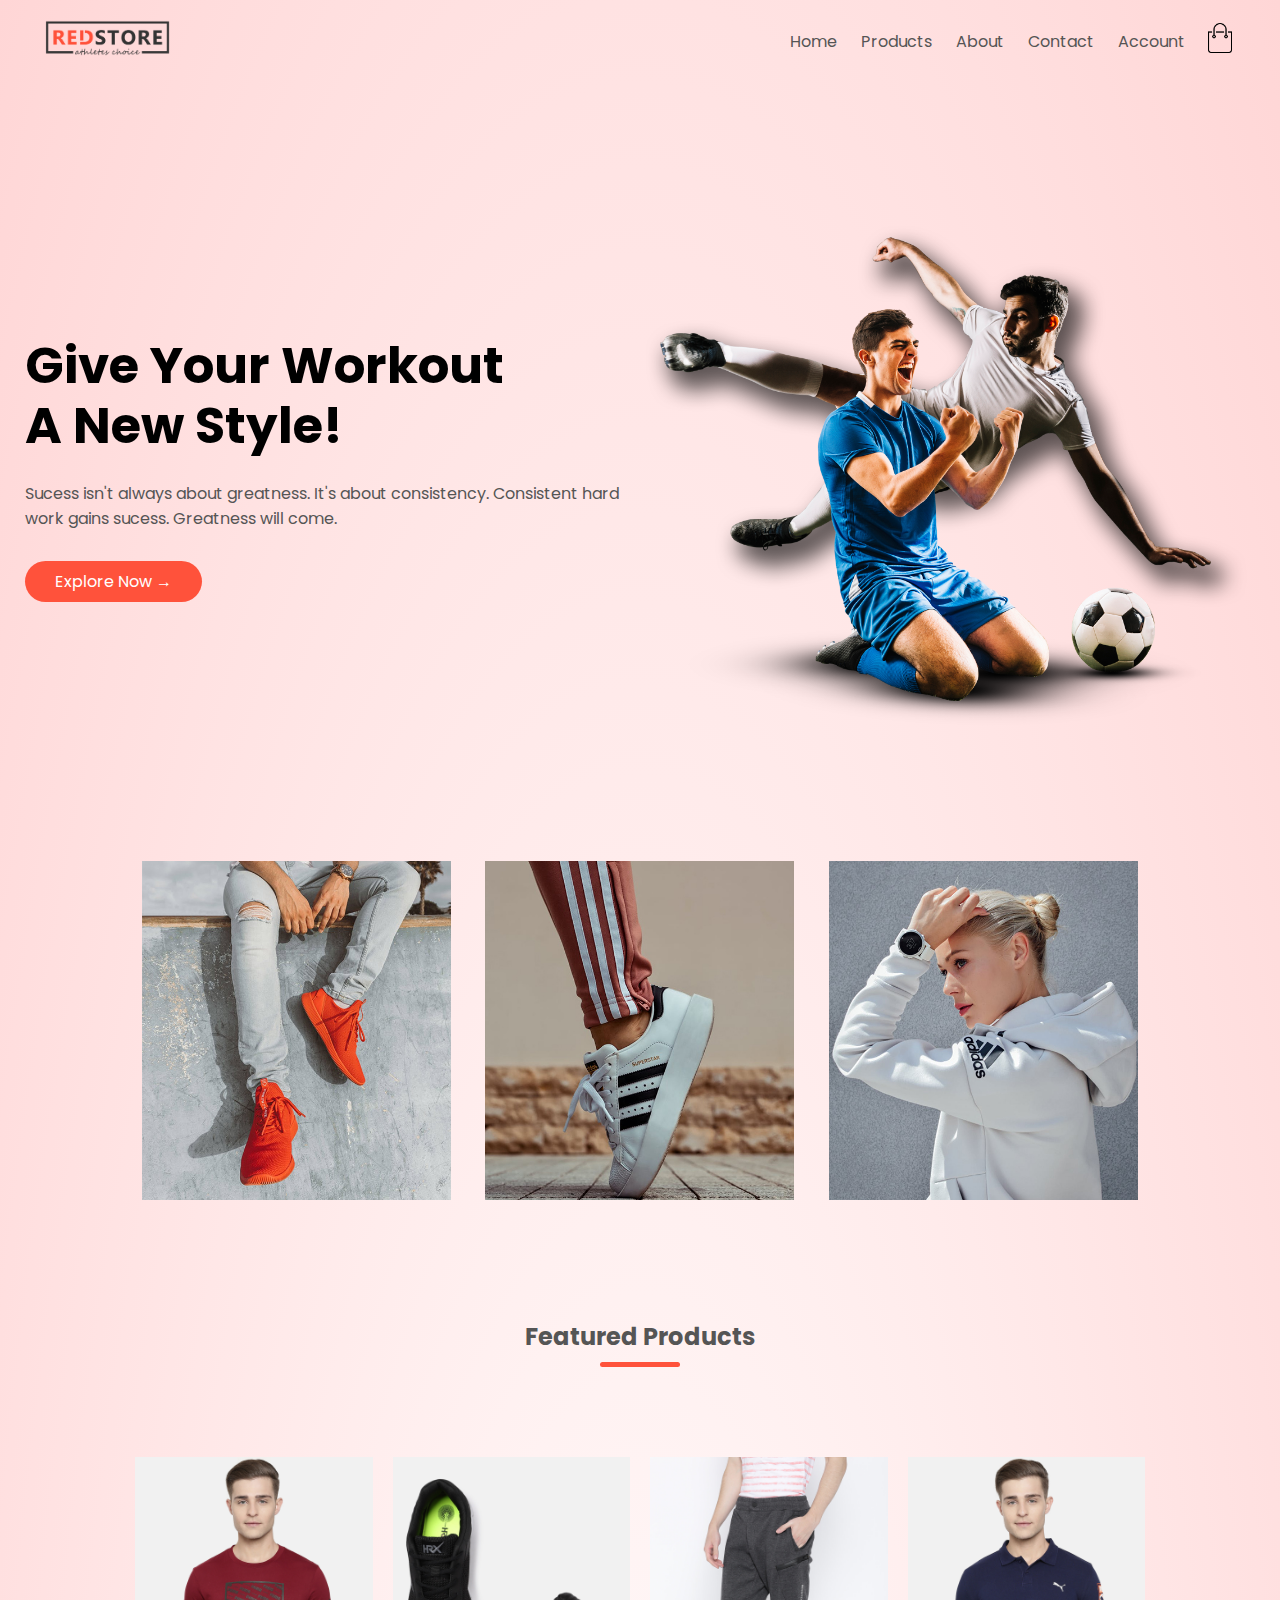
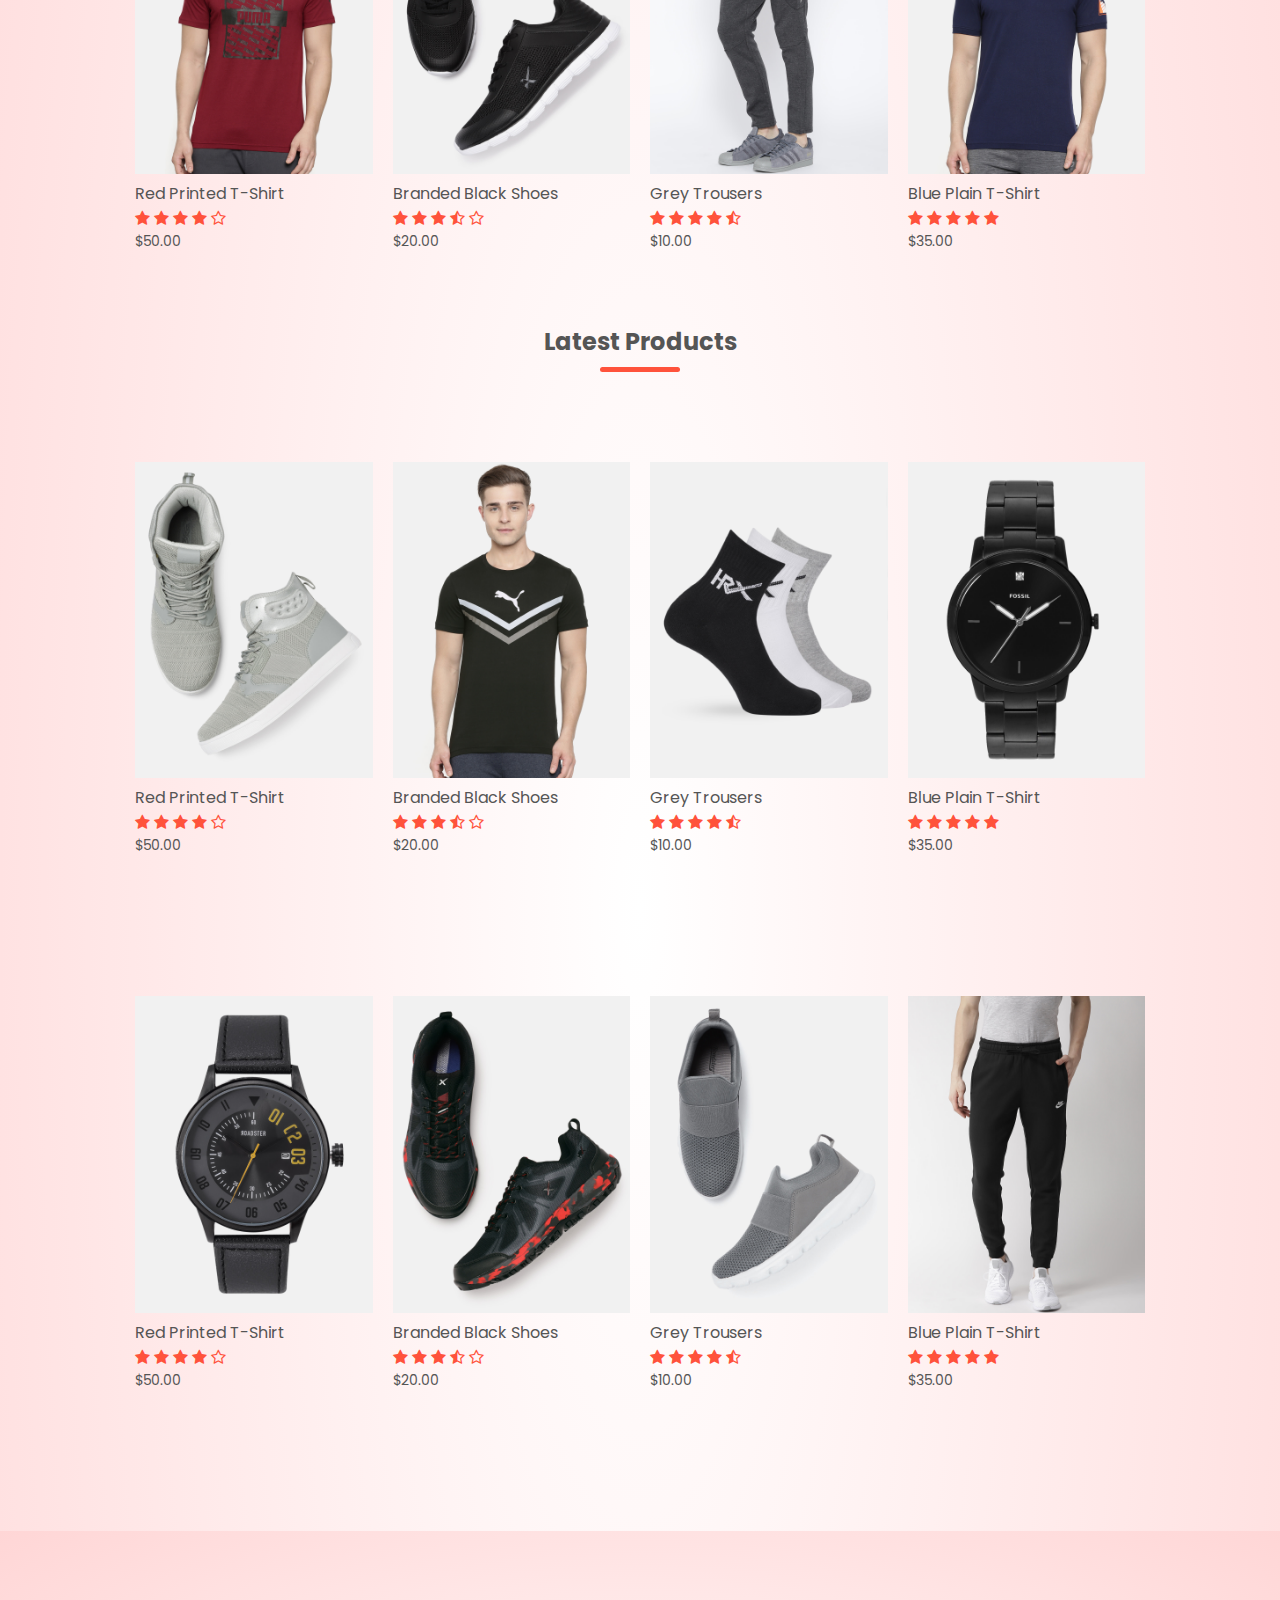
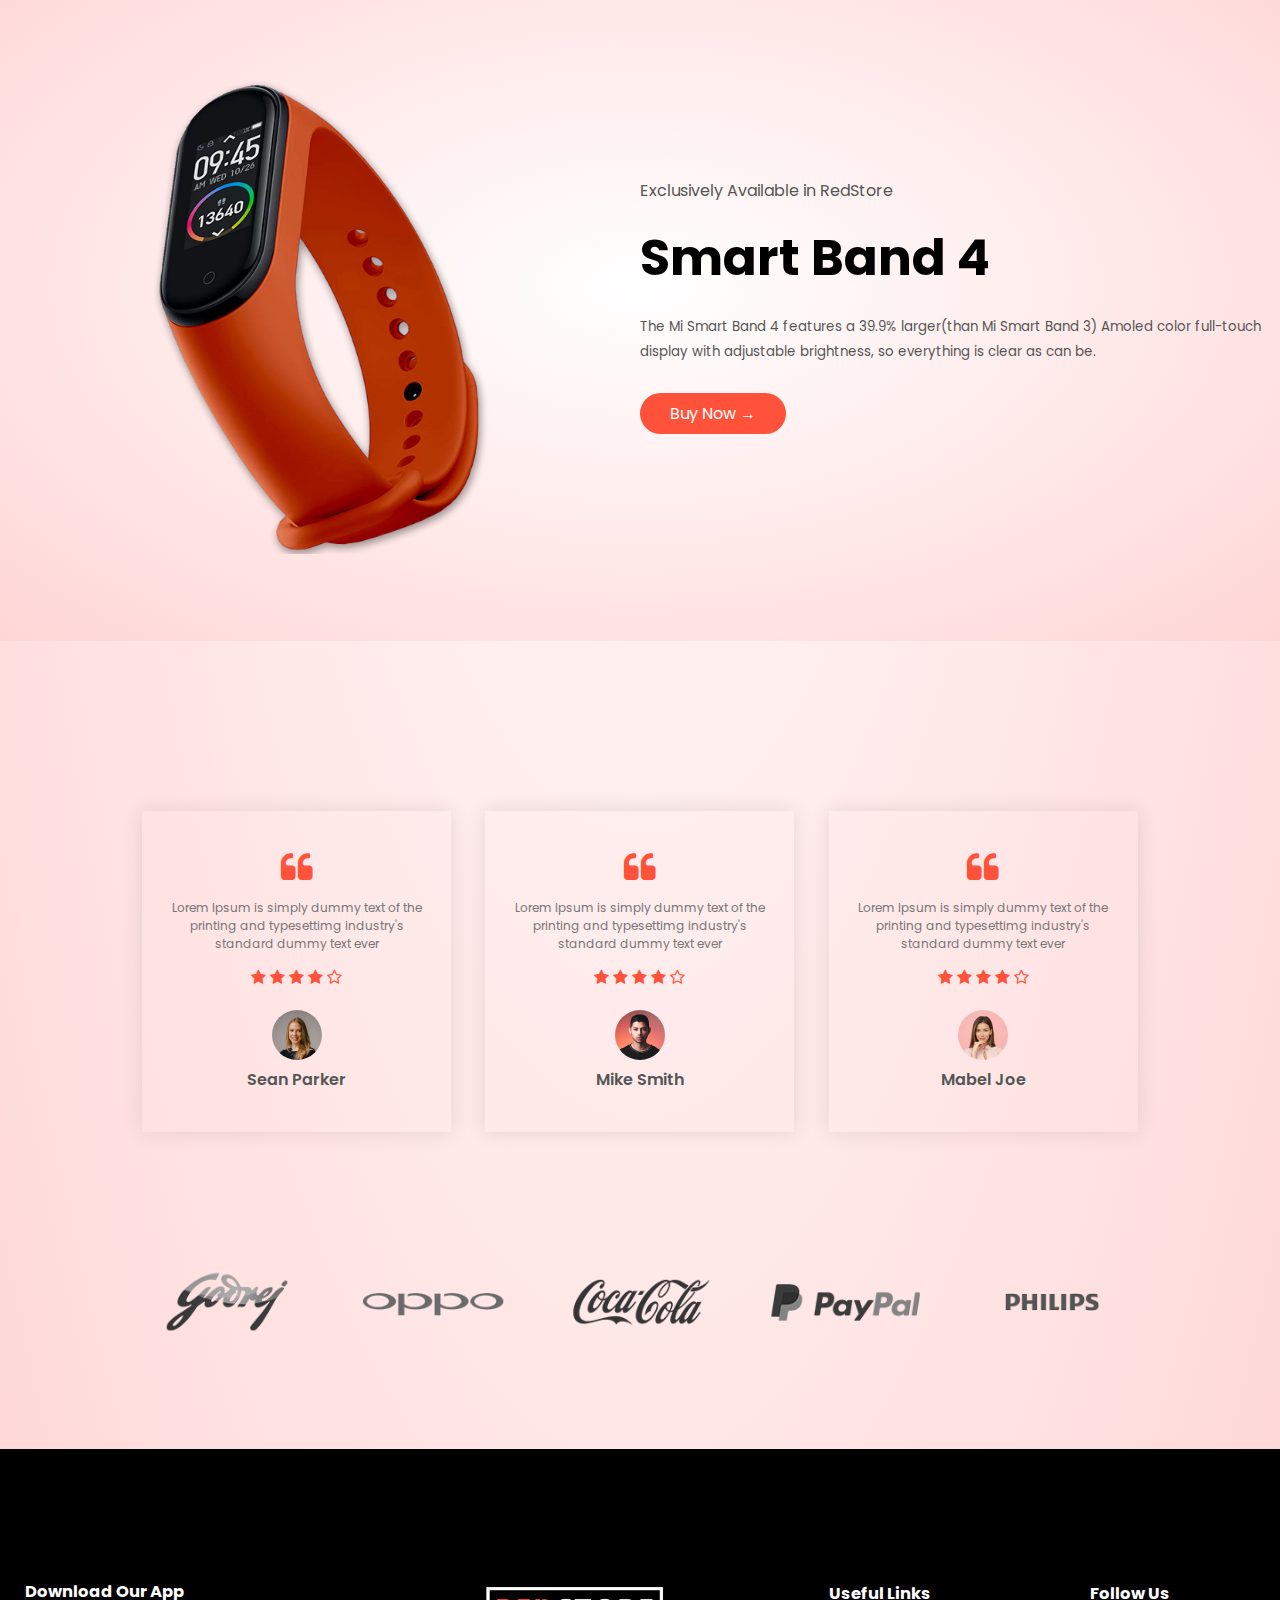
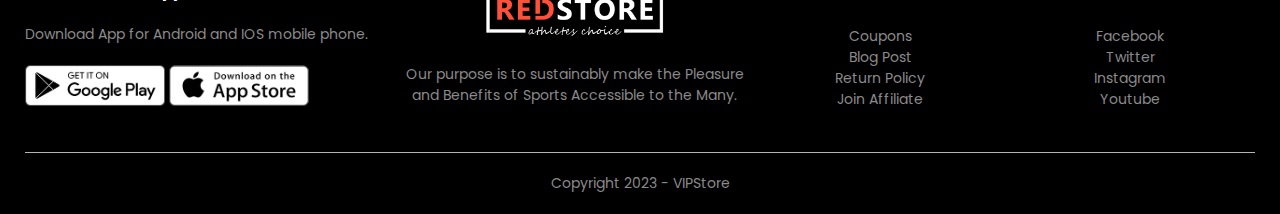
<file: index.html>
<!DOCTYPE html>
<html lang="en">
<head>
    <meta charset="UTF-8">
    <meta name="viewport" content="width=device-width, initial-scale = 1.0">
    <title>VIPStore | Ecommerce Website Design</title>
    <link rel="stylesheet" href="style.css">
    <link href="https://fonts.googleapis.com/css2?family=Poppins:wght@300;400;500;600;700&display=swap" 
    rel="stylesheet">
    <link rel="stylesheet" href="https://cdnjs.cloudflare.com/ajax/libs/font-awesome/4.7.0/css/font-awesome.css" 
    integrity="sha512-5A8nwdMOWrSz20fDsjczgUidUBR8liPYU+WymTZP1lmY9G6Oc7HlZv156XqnsgNUzTyMefFTcsFH/tnJE/+xBg==" 
    crossorigin="anonymous" />
</head>
<body>

    <div class="header">
    <div class="container">
        <div class="navbar">
            <div class="logo">
                <a href="index.html"><img src="images/logo.png" width="125px"></a>
            </div>
            <nav>
                <ul id="MenuItems">
                    <li><a href="index.html">Home</a></li>
                    <li><a href="product.html">Products</a></li>
                    <li><a href="">About</a></li>
                    <li><a href="">Contact</a></li>
                    <li><a href="account.html">Account</a></li>
                </ul>
            </nav>
            <a href="cart.html"><img src="images/cart.png" width="30px" height="30px"></a>
            <img src="images/menu.png" class="menu-icon" onclick="menutoggle()">
        </div>
        <div class="row">
            <div class="col-2">
                <h1>Give Your Workout<br>A New Style!</h1>
                <p>Sucess isn't always about greatness. It's about consistency. Consistent hard work gains sucess.
                     Greatness will come.</p>
                     <a href="" class="btn">Explore Now &#8594;</a>
        </div>
        <div class="col-2">
            <img src="images/image1.png">
        </div>
    </div>
    </div>

<!-- Featured Categories -->
    <div class="categories">
        <div class="small-container">
            <div class="row">
                <div class="col-3">
                    <img src="images/category-1.jpg">
                </div>
                <div class="col-3">
                    <img src="images/category-2.jpg">
                </div>
                <div class="col-3">
                    <img src="images/category-3.jpg">
                </div>
            </div>
        </div>
        
    </div>
<!-- Featured Products -->
    <div class="small-container">
        <h2 class="title">Featured Products</h2>
        <div class="row">
            <div class="col-4">
                <a href="products-detail.html"><img src="images/product-1.jpg"></a>
                <a href="products-detail.html"><h4>Red Printed T-Shirt</h4></a>
                <div class="rating">
                    <i class="fa fa-star"></i>
                    <i class="fa fa-star"></i>
                    <i class="fa fa-star"></i>
                    <i class="fa fa-star"></i>
                    <i class="fa fa-star-o"></i>
                </div>
                <p>$50.00</p>
            </div>
            <div class="col-4">
                <img src="images/product-2.jpg">
                <h4>Branded Black Shoes</h4>
                <div class="rating">
                    <i class="fa fa-star"></i>
                    <i class="fa fa-star"></i>
                    <i class="fa fa-star"></i>
                    <i class="fa fa-star-half-o"></i>
                    <i class="fa fa-star-o"></i>
                </div>
                <p>$20.00</p>
            </div>
            <div class="col-4">
                <img src="images/product-3.jpg">
                <h4>Grey Trousers</h4>
                <div class="rating">
                    <i class="fa fa-star"></i>
                    <i class="fa fa-star"></i>
                    <i class="fa fa-star"></i>
                    <i class="fa fa-star"></i>
                    <i class="fa fa-star-half-o"></i>
                </div>
                <p>$10.00</p>
            </div>
            <div class="col-4">
                <img src="images/product-4.jpg">
                <h4>Blue Plain T-Shirt</h4>
                <div class="rating">
                    <i class="fa fa-star"></i>
                    <i class="fa fa-star"></i>
                    <i class="fa fa-star"></i>
                    <i class="fa fa-star"></i>
                    <i class="fa fa-star"></i>
                </div>
                <p>$35.00</p>
            </div>
        </div>
        <h2 class="title">Latest Products</h2>
        <div class="row">
            <div class="col-4">
                <img src="images/product-5.jpg">
                <h4>Red Printed T-Shirt</h4>
                <div class="rating">
                    <i class="fa fa-star"></i>
                    <i class="fa fa-star"></i>
                    <i class="fa fa-star"></i>
                    <i class="fa fa-star"></i>
                    <i class="fa fa-star-o"></i>
                </div>
                <p>$50.00</p>
            </div>
            <div class="col-4">
                <img src="images/product-6.jpg">
                <h4>Branded Black Shoes</h4>
                <div class="rating">
                    <i class="fa fa-star"></i>
                    <i class="fa fa-star"></i>
                    <i class="fa fa-star"></i>
                    <i class="fa fa-star-half-o"></i>
                    <i class="fa fa-star-o"></i>
                </div>
                <p>$20.00</p>
            </div>
            <div class="col-4">
                <img src="images/product-7.jpg">
                <h4>Grey Trousers</h4>
                <div class="rating">
                    <i class="fa fa-star"></i>
                    <i class="fa fa-star"></i>
                    <i class="fa fa-star"></i>
                    <i class="fa fa-star"></i>
                    <i class="fa fa-star-half-o"></i>
                </div>
                <p>$10.00</p>
            </div>
            <div class="col-4">
                <img src="images/product-8.jpg">
                <h4>Blue Plain T-Shirt</h4>
                <div class="rating">
                    <i class="fa fa-star"></i>
                    <i class="fa fa-star"></i>
                    <i class="fa fa-star"></i>
                    <i class="fa fa-star"></i>
                    <i class="fa fa-star"></i>
                </div>
                <p>$35.00</p>
            </div>
        </div>
        <div class="row">
            <div class="col-4">
                <img src="images/product-9.jpg">
                <h4>Red Printed T-Shirt</h4>
                <div class="rating">
                    <i class="fa fa-star"></i>
                    <i class="fa fa-star"></i>
                    <i class="fa fa-star"></i>
                    <i class="fa fa-star"></i>
                    <i class="fa fa-star-o"></i>
                </div>
                <p>$50.00</p>
            </div>
            <div class="col-4">
                <img src="images/product-10.jpg">
                <h4>Branded Black Shoes</h4>
                <div class="rating">
                    <i class="fa fa-star"></i>
                    <i class="fa fa-star"></i>
                    <i class="fa fa-star"></i>
                    <i class="fa fa-star-half-o"></i>
                    <i class="fa fa-star-o"></i>
                </div>
                <p>$20.00</p>
            </div>
            <div class="col-4">
                <img src="images/product-11.jpg">
                <h4>Grey Trousers</h4>
                <div class="rating">
                    <i class="fa fa-star"></i>
                    <i class="fa fa-star"></i>
                    <i class="fa fa-star"></i>
                    <i class="fa fa-star"></i>
                    <i class="fa fa-star-half-o"></i>
                </div>
                <p>$10.00</p>
            </div>
            <div class="col-4">
                <img src="images/product-12.jpg">
                <h4>Blue Plain T-Shirt</h4>
                <div class="rating">
                    <i class="fa fa-star"></i>
                    <i class="fa fa-star"></i>
                    <i class="fa fa-star"></i>
                    <i class="fa fa-star"></i>
                    <i class="fa fa-star"></i>
                </div>
                <p>$35.00</p>
            </div>
        </div>
    </div>
    <!-- Offer -->
    <div class="offer">
        <div class="small-container"></div>
        <div class="row">
            <div class="col-2">
                <img src="images/exclusive.png" class="offer-img">
            </div>
            <div class="col-2">
                <p>Exclusively Available in RedStore</p>
                <h1>Smart Band 4</h1>
                <small>The Mi Smart Band 4 features a 39.9% larger(than Mi Smart Band 3) Amoled color full-touch
                    display with adjustable brightness, so everything is clear as can be.</small>
                    <br><a href="" class="btn">Buy Now &#8594;</a>
            </div>
        </div>
    </div>

    <!-- Testimonial -->
    <div class="testimonial">
        <div class="small-container">
            <div class="row">
                <div class="col-3">
                    <i class="fa fa-quote-left"></i>
                    <p>Lorem Ipsum is simply dummy text of the printing and typesettimg industry's standard dummy
                        text ever</p>
                        <div class="rating">
                            <i class="fa fa-star"></i>
                            <i class="fa fa-star"></i>
                            <i class="fa fa-star"></i>
                            <i class="fa fa-star"></i>
                            <i class="fa fa-star-o"></i>
                        </div>
                        <img src="images/user-1.png">
                        <h3>Sean Parker</h3>
                </div>
                <div class="col-3">
                    <i class="fa fa-quote-left"></i>
                    <p>Lorem Ipsum is simply dummy text of the printing and typesettimg industry's standard dummy
                        text ever</p>
                        <div class="rating">
                            <i class="fa fa-star"></i>
                            <i class="fa fa-star"></i>
                            <i class="fa fa-star"></i>
                            <i class="fa fa-star"></i>
                            <i class="fa fa-star-o"></i>
                        </div>
                        <img src="images/user-2.png">
                        <h3>Mike Smith</h3>
                </div>
                <div class="col-3">
                    <i class="fa fa-quote-left"></i>
                    <p>Lorem Ipsum is simply dummy text of the printing and typesettimg industry's standard dummy
                        text ever</p>
                        <div class="rating">
                            <i class="fa fa-star"></i>
                            <i class="fa fa-star"></i>
                            <i class="fa fa-star"></i>
                            <i class="fa fa-star"></i>
                            <i class="fa fa-star-o"></i>
                        </div>
                        <img src="images/user-3.png">
                        <h3>Mabel Joe</h3>
                </div>
            </div>
        </div>
    </div>

    <!-- Brands -->

    <div class="brands">
        <div class="small-container">
            <div class="row">
                <div class="col-5">
                    <img src="images/logo-godrej.png">
                </div>
                <div class="col-5">
                    <img src="images/logo-oppo.png">
                </div>
                <div class="col-5">
                    <img src="images/logo-coca-cola.png">
                </div>
                <div class="col-5">
                    <img src="images/logo-paypal.png">
                </div>
                <div class="col-5">
                    <img src="images/logo-philips.png">
                </div>
            </div>
        </div>
    </div>

    <!-- Footer -->
    <div class="footer">
        <div class="container">
            <div class="row">
                <div class="footer-col-1">
                    <h3>Download Our App</h3>
                        <p>Download App for Android and IOS mobile phone.</p>
                        <div class="app-logo">
                            <img src="images/play-store.png">
                            <img src="images/app-store.png">
                        </div>
                </div>
                <div class="footer-col-2">
                    <img src="images/logo-white.png">
                        <p>Our purpose is to sustainably make the Pleasure  and Benefits of Sports Accessible 
                            to the Many.</p>
                </div>
                <div class="footer-col-3">
                    <h3>Useful Links</h3>
                        <ul>
                            <li>Coupons</li>
                            <li>Blog Post</li>
                            <li>Return Policy</li>
                            <li>Join Affiliate</li>
                        </ul>
                </div>
                <div class="footer-col-4">
                    <h3>Follow Us</h3>
                        <ul>
                            <li>Facebook</li>
                            <li>Twitter</li>
                            <li>Instagram</li>
                            <li>Youtube</li>
                        </ul>
                </div>
            </div>
            <hr>
            <p class="copyright">Copyright 2023 - VIPStore</p>
        </div>
    </div>
    <!-- Js for Toggle Menu -->
    <script>
        var MenuItems = document.getElementById("MenuItems")

        MenuItems.style.maxHeight = "0px"

        function menutoggle() {
            if(MenuItems.style.maxHeight == "0px") {
                    MenuItems.style.maxHeight = "200px"
                }
            else {
                MenuItems.style.maxHeight = "0px";
            }
        }
    </script>
</body>
</html>
</file>
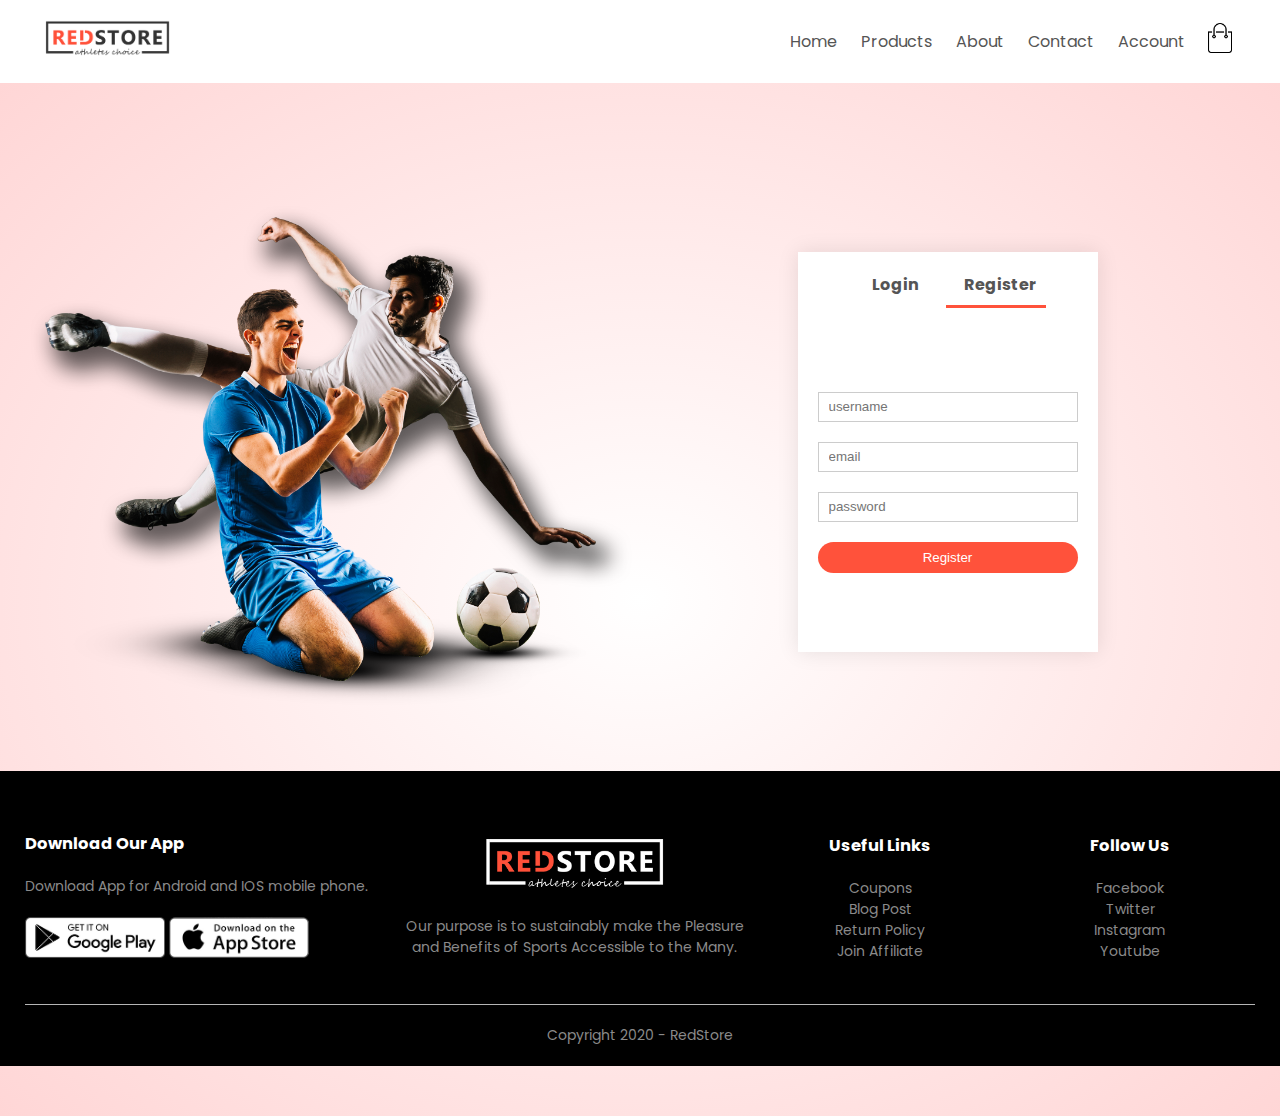
<file: account.html>
<!DOCTYPE html>
<html lang="en">
<head>
    <meta charset="UTF-8">
    <meta name="viewport" content="width=device-width, initial-scale = 1.0">
    <title>My Account - RedStore | Ecommerce Website Design</title>
    <link rel="stylesheet" href="style.css">
    <link href="https://fonts.googleapis.com/css2?family=Poppins:wght@300;400;500;600;700&display=swap" 
    rel="stylesheet">
    <link rel="stylesheet" href="https://cdnjs.cloudflare.com/ajax/libs/font-awesome/4.7.0/css/font-awesome.css" 
    integrity="sha512-5A8nwdMOWrSz20fDsjczgUidUBR8liPYU+WymTZP1lmY9G6Oc7HlZv156XqnsgNUzTyMefFTcsFH/tnJE/+xBg==" 
    crossorigin="anonymous" />
</head>
<body>

    <div class="container">
        <div class="navbar">
            <div class="logo">
                <img src="images/logo.png" width="125px">
            </div>
            <nav>
                <ul id="MenuItems">
                    <li><a href="index.html">Home</a></li>
                    <li><a href="product.html">Products</a></li>
                    <li><a href="">About</a></li>
                    <li><a href="">Contact</a></li>
                    <li><a href="account.html">Account</a></li>
                </ul>
            </nav>
            <a href="cart.html"><img src="images/cart.png" width="30px" height="30px"></a>
            <img src="images/menu.png" class="menu-icon" onclick="menutoggle()">
        </div>
    </div>

<!-- account-page -->
    <div class="account-page">
        <div class="container">
            <div class="row">
                <div class="col-2">
                    <img src="images/image1.png" width="100%">
                </div>

                <div class="col-2">
                    <div class="form-container">
                        <div class="form-btn">
                            <span onclick="login()">Login</span>
                            <span onclick="register()"">Register</span>
                            <hr id="Indicator">
                        </div>

                        <form id="LoginForm">
                            <input type="text" placeholder="username">
                            <input type="password" placeholder="password">
                            <button type="submit" class="btn">Login</button>
                            <a href="">Forgot password</a>
                        </form>

                        <form id="RegForm">
                            <input type="text" placeholder="username">
                            <input type="email" placeholder="email">
                            <input type="password" placeholder="password">
                            <button type="submit" class="btn">Register</button>
                        </form>
                    </div>
            </div>
        </div>
    </div>








  <!-- Footer -->
    <div class="footer">
        <div class="container">
            <div class="row">
                <div class="footer-col-1">
                    <h3>Download Our App</h3>
                        <p>Download App for Android and IOS mobile phone.</p>
                        <div class="app-logo">
                            <img src="images/play-store.png">
                            <img src="images/app-store.png">
                        </div>
                </div>
                <div class="footer-col-2">
                    <img src="images/logo-white.png">
                        <p>Our purpose is to sustainably make the Pleasure  and Benefits of Sports Accessible 
                            to the Many.</p>
                </div>
                <div class="footer-col-3">
                    <h3>Useful Links</h3>
                        <ul>
                            <li>Coupons</li>
                            <li>Blog Post</li>
                            <li>Return Policy</li>
                            <li>Join Affiliate</li>
                        </ul>
                </div>
                <div class="footer-col-4">
                    <h3>Follow Us</h3>
                        <ul>
                            <li>Facebook</li>
                            <li>Twitter</li>
                            <li>Instagram</li>
                            <li>Youtube</li>
                        </ul>
                </div>
            </div>
            <hr>
            <p class="copyright">Copyright 2020 - RedStore</p>
        </div>
    </div>
    <!-- Js for Toggle Menu -->
    <script>
        var MenuItems = document.getElementById("MenuItems")

        MenuItems.style.maxHeight = "0px"

        function menutoggle() {
            if(MenuItems.style.maxHeight == "0px") {
                    MenuItems.style.maxHeight = "200px"
                }
            else {
                MenuItems.style.maxHeight = "0px";
            }
        }
    </script>



<!-- Js for Toggle Form -->
    <script>

        var LoginForm = document.getElementById("LoginForm")
        var RegForm = document.getElementById("RegForm")
        var Indicator = document.getElementById("Indicator")

            function register() {
                RegForm.style.transform = "translateX(0px)"
                LoginForm.style.transform = "translateX(0px)"
                Indicator.style.transform = "translateX(100px)"
            }

            function login() {
                RegForm.style.transform = "translateX(300px)"
                LoginForm.style.transform = "translateX(300px)"
                Indicator.style.transform = "translateX(0px)"
            }

    </script>





</body>
</html>
</file>
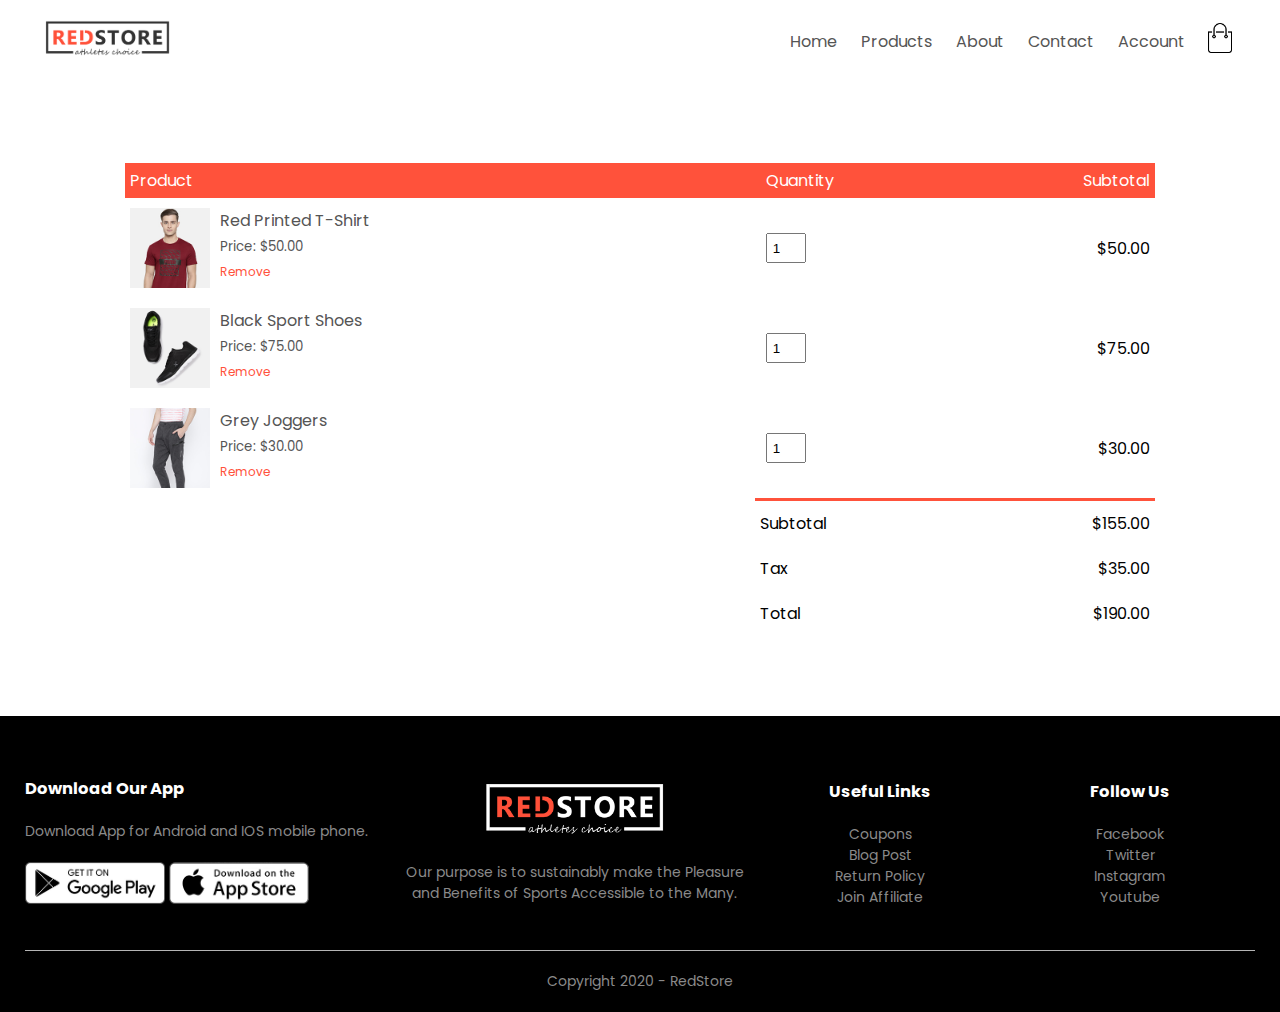
<file: cart.html>
<!DOCTYPE html>
<html lang="en">
<head>
    <meta charset="UTF-8">
    <meta name="viewport" content="width=device-width, initial-scale = 1.0">
    <title>My Cart - RedStore | Ecommerce Website Design</title>
    <link rel="stylesheet" href="style.css">
    <link href="https://fonts.googleapis.com/css2?family=Poppins:wght@300;400;500;600;700&display=swap" 
    rel="stylesheet">
    <link rel="stylesheet" href="https://cdnjs.cloudflare.com/ajax/libs/font-awesome/4.7.0/css/font-awesome.css" 
    integrity="sha512-5A8nwdMOWrSz20fDsjczgUidUBR8liPYU+WymTZP1lmY9G6Oc7HlZv156XqnsgNUzTyMefFTcsFH/tnJE/+xBg==" 
    crossorigin="anonymous" />
</head>
<body>

    <div class="container">
        <div class="navbar">
            <div class="logo">
                <img src="images/logo.png" width="125px">
            </div>
            <nav>
                <ul id="MenuItems">
                    <li><a href="index.html">Home</a></li>
                    <li><a href="product.html">Products</a></li>
                    <li><a href="">About</a></li>
                    <li><a href="">Contact</a></li>
                    <li><a href="account.html">Account</a></li>
                </ul>
            </nav>
            <a href="cart.html"><img src="images/cart.png" width="30px" height="30px"></a>
            <img src="images/menu.png" class="menu-icon" onclick="menutoggle()">
        </div>
    </div>

<!-- cart items detail -->
    <div class="small-container cart-page">
        <table>
            <tr>
                <th>Product</th>
                <th>Quantity</th>
                <th>Subtotal</th>
            </tr>
            <tr>
                <td>
                    <div class="cart-info">
                        <img src="images/buy-1.jpg">
                        <div>
                            <p>Red Printed T-Shirt</p>
                            <small>Price: $50.00</small>
                            <br>
                            <a href="">Remove</a>
                        </div>
                    </div>

                </td>
                <td><input type="number" value="1"></td>
                <td>$50.00</td>
            </tr>
            <tr>
                <td>
                    <div class="cart-info">
                        <img src="images/buy-2.jpg">
                        <div>
                            <p>Black Sport Shoes</p>
                            <small>Price: $75.00</small>
                            <br>
                            <a href="">Remove</a>
                        </div>
                    </div>

                </td>
                <td><input type="number" value="1"></td>
                <td>$75.00</td>
            </tr>
            <tr>
                <td>
                    <div class="cart-info">
                        <img src="images/buy-3.jpg">
                        <div>
                            <p>Grey Joggers</p>
                            <small>Price: $30.00</small>
                            <br>
                            <a href="">Remove</a>
                        </div>
                    </div>

                </td>
                <td><input type="number" value="1"></td>
                <td>$30.00</td>
            </tr>
        </table>

        <div class="total-price">

            <table>
                <tr>
                    <td>Subtotal</td>
                    <td>$155.00</td>
                </tr>
                <tr>
                    <td>Tax</td>
                    <td>$35.00</td>
                </tr>
                <tr>
                    <td>Total</td>
                    <td>$190.00</td>
                </tr>
            </table>

        </div>



    </div>



  <!-- Footer -->
    <div class="footer">
        <div class="container">
            <div class="row">
                <div class="footer-col-1">
                    <h3>Download Our App</h3>
                        <p>Download App for Android and IOS mobile phone.</p>
                        <div class="app-logo">
                            <img src="images/play-store.png">
                            <img src="images/app-store.png">
                        </div>
                </div>
                <div class="footer-col-2">
                    <img src="images/logo-white.png">
                        <p>Our purpose is to sustainably make the Pleasure  and Benefits of Sports Accessible 
                            to the Many.</p>
                </div>
                <div class="footer-col-3">
                    <h3>Useful Links</h3>
                        <ul>
                            <li>Coupons</li>
                            <li>Blog Post</li>
                            <li>Return Policy</li>
                            <li>Join Affiliate</li>
                        </ul>
                </div>
                <div class="footer-col-4">
                    <h3>Follow Us</h3>
                        <ul>
                            <li>Facebook</li>
                            <li>Twitter</li>
                            <li>Instagram</li>
                            <li>Youtube</li>
                        </ul>
                </div>
            </div>
            <hr>
            <p class="copyright">Copyright 2020 - RedStore</p>
        </div>
    </div>
    <!-- Js for Toggle Menu -->
    <script>
        var MenuItems = document.getElementById("MenuItems")

        MenuItems.style.maxHeight = "0px"

        function menutoggle() {
            if(MenuItems.style.maxHeight == "0px") {
                    MenuItems.style.maxHeight = "200px"
                }
            else {
                MenuItems.style.maxHeight = "0px";
            }
        }
    </script>
</body>
</html>
</file>
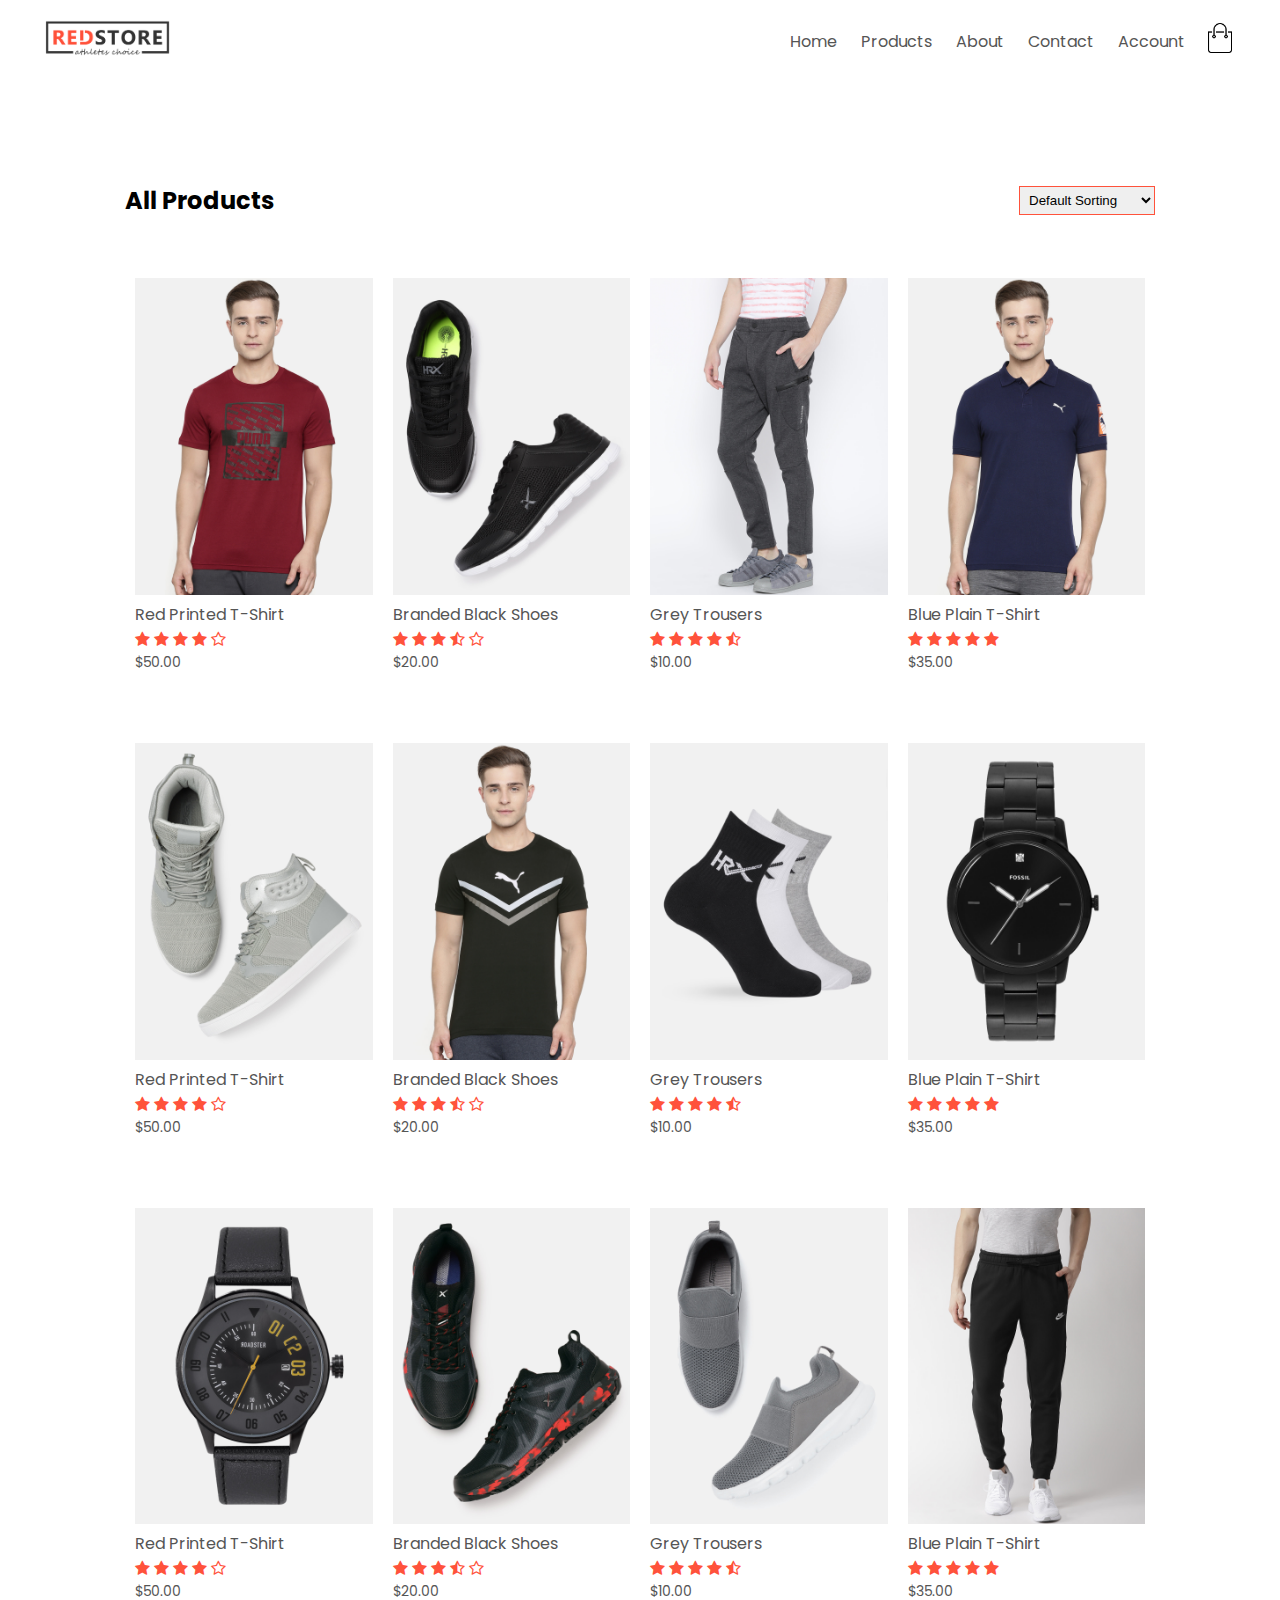
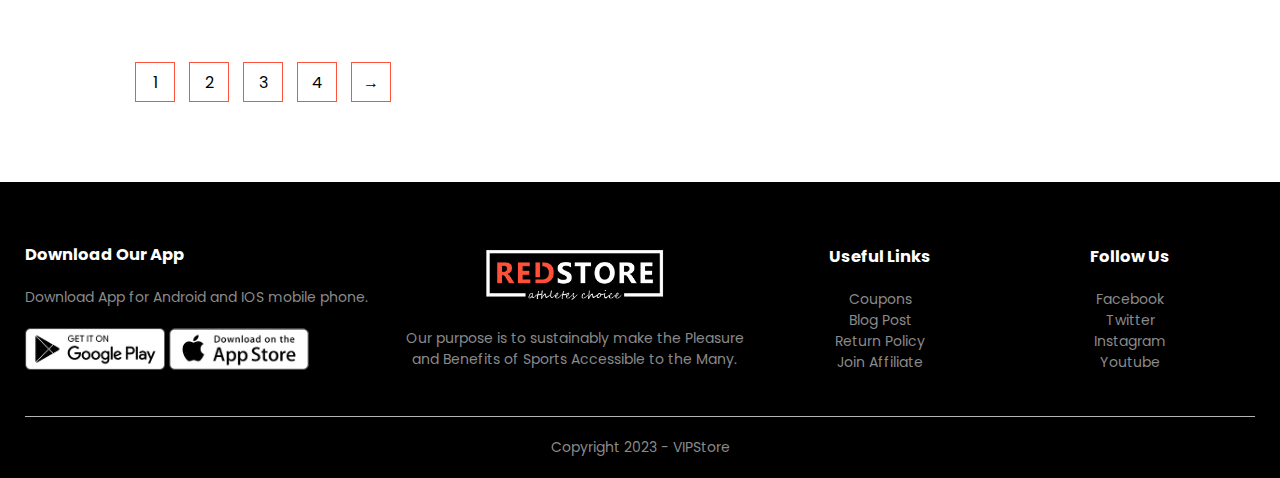
<file: product.html>
<!DOCTYPE html>
<html lang="en">
<head>
    <meta charset="UTF-8">
    <meta name="viewport" content="width=device-width, initial-scale = 1.0">
    <title>All Products - RedStore | Ecommerce Website Design</title>
    <link rel="stylesheet" href="style.css">
    <link href="https://fonts.googleapis.com/css2?family=Poppins:wght@300;400;500;600;700&display=swap" 
    rel="stylesheet">
    <link rel="stylesheet" href="https://cdnjs.cloudflare.com/ajax/libs/font-awesome/4.7.0/css/font-awesome.css" 
    integrity="sha512-5A8nwdMOWrSz20fDsjczgUidUBR8liPYU+WymTZP1lmY9G6Oc7HlZv156XqnsgNUzTyMefFTcsFH/tnJE/+xBg==" 
    crossorigin="anonymous" />
</head>
<body>

    <div class="container">
        <div class="navbar">
            <div class="logo">
                <img src="images/logo.png" width="125px">
            </div>
            <nav>
                <ul id="MenuItems">
                    <li><a href="index.html">Home</a></li>
                    <li><a href="product.html">Products</a></li>
                    <li><a href="">About</a></li>
                    <li><a href="">Contact</a></li>
                    <li><a href="account.html">Account</a></li>
                </ul>
            </nav>
            <a href="cart.html"><img src="images/cart.png" width="30px" height="30px"></a>
            <img src="images/menu.png" class="menu-icon" onclick="menutoggle()">
        </div>
    </div>

    <div class="small-container">
        
        <div class="row row-2">
            <h2>All Products</h2>
            <select>
                <option>Default Sorting</option>
                <option>Sort by price</option>
                <option>Sort by popularity</option>
                <option>Sort by rating</option>
                <option>Sort by sale</option>
            </select>
        </div>
        
        
        
        <div class="row">
            <div class="col-4">
                <a href="products-detail.html"><img src="images/product-1.jpg"></a>
                <a href="products-detail.html"><h4>Red Printed T-Shirt</h4></a>
                <div class="rating">
                    <i class="fa fa-star"></i>
                    <i class="fa fa-star"></i>
                    <i class="fa fa-star"></i>
                    <i class="fa fa-star"></i>
                    <i class="fa fa-star-o"></i>
                </div>
                <p>$50.00</p>
            </div>
            <div class="col-4">
                <img src="images/product-2.jpg">
                <h4>Branded Black Shoes</h4>
                <div class="rating">
                    <i class="fa fa-star"></i>
                    <i class="fa fa-star"></i>
                    <i class="fa fa-star"></i>
                    <i class="fa fa-star-half-o"></i>
                    <i class="fa fa-star-o"></i>
                </div>
                <p>$20.00</p>
            </div>
            <div class="col-4">
                <img src="images/product-3.jpg">
                <h4>Grey Trousers</h4>
                <div class="rating">
                    <i class="fa fa-star"></i>
                    <i class="fa fa-star"></i>
                    <i class="fa fa-star"></i>
                    <i class="fa fa-star"></i>
                    <i class="fa fa-star-half-o"></i>
                </div>
                <p>$10.00</p>
            </div>
            <div class="col-4">
                <img src="images/product-4.jpg">
                <h4>Blue Plain T-Shirt</h4>
                <div class="rating">
                    <i class="fa fa-star"></i>
                    <i class="fa fa-star"></i>
                    <i class="fa fa-star"></i>
                    <i class="fa fa-star"></i>
                    <i class="fa fa-star"></i>
                </div>
                <p>$35.00</p>
            </div>
        </div>
        <div class="row">
            <div class="col-4">
                <img src="images/product-5.jpg">
                <h4>Red Printed T-Shirt</h4>
                <div class="rating">
                    <i class="fa fa-star"></i>
                    <i class="fa fa-star"></i>
                    <i class="fa fa-star"></i>
                    <i class="fa fa-star"></i>
                    <i class="fa fa-star-o"></i>
                </div>
                <p>$50.00</p>
            </div>
            <div class="col-4">
                <img src="images/product-6.jpg">
                <h4>Branded Black Shoes</h4>
                <div class="rating">
                    <i class="fa fa-star"></i>
                    <i class="fa fa-star"></i>
                    <i class="fa fa-star"></i>
                    <i class="fa fa-star-half-o"></i>
                    <i class="fa fa-star-o"></i>
                </div>
                <p>$20.00</p>
            </div>
            <div class="col-4">
                <img src="images/product-7.jpg">
                <h4>Grey Trousers</h4>
                <div class="rating">
                    <i class="fa fa-star"></i>
                    <i class="fa fa-star"></i>
                    <i class="fa fa-star"></i>
                    <i class="fa fa-star"></i>
                    <i class="fa fa-star-half-o"></i>
                </div>
                <p>$10.00</p>
            </div>
            <div class="col-4">
                <img src="images/product-8.jpg">
                <h4>Blue Plain T-Shirt</h4>
                <div class="rating">
                    <i class="fa fa-star"></i>
                    <i class="fa fa-star"></i>
                    <i class="fa fa-star"></i>
                    <i class="fa fa-star"></i>
                    <i class="fa fa-star"></i>
                </div>
                <p>$35.00</p>
            </div>
        </div>
        <div class="row">
            <div class="col-4">
                <img src="images/product-9.jpg">
                <h4>Red Printed T-Shirt</h4>
                <div class="rating">
                    <i class="fa fa-star"></i>
                    <i class="fa fa-star"></i>
                    <i class="fa fa-star"></i>
                    <i class="fa fa-star"></i>
                    <i class="fa fa-star-o"></i>
                </div>
                <p>$50.00</p>
            </div>
            <div class="col-4">
                <img src="images/product-10.jpg">
                <h4>Branded Black Shoes</h4>
                <div class="rating">
                    <i class="fa fa-star"></i>
                    <i class="fa fa-star"></i>
                    <i class="fa fa-star"></i>
                    <i class="fa fa-star-half-o"></i>
                    <i class="fa fa-star-o"></i>
                </div>
                <p>$20.00</p>
            </div>
            <div class="col-4">
                <img src="images/product-11.jpg">
                <h4>Grey Trousers</h4>
                <div class="rating">
                    <i class="fa fa-star"></i>
                    <i class="fa fa-star"></i>
                    <i class="fa fa-star"></i>
                    <i class="fa fa-star"></i>
                    <i class="fa fa-star-half-o"></i>
                </div>
                <p>$10.00</p>
            </div>
            <div class="col-4">
                <img src="images/product-12.jpg">
                <h4>Blue Plain T-Shirt</h4>
                <div class="rating">
                    <i class="fa fa-star"></i>
                    <i class="fa fa-star"></i>
                    <i class="fa fa-star"></i>
                    <i class="fa fa-star"></i>
                    <i class="fa fa-star"></i>
                </div>
                <p>$35.00</p>
            </div>
        </div>

        <div class="page-btn">
            <span>1</span>
            <span>2</span>
            <span>3</span>
            <span>4</span>
            <span>&#8594;</span>
        </div>
    </div>
 
   
 

    <!-- Footer -->
    <div class="footer">
        <div class="container">
            <div class="row">
                <div class="footer-col-1">
                    <h3>Download Our App</h3>
                        <p>Download App for Android and IOS mobile phone.</p>
                        <div class="app-logo">
                            <img src="images/play-store.png">
                            <img src="images/app-store.png">
                        </div>
                </div>
                <div class="footer-col-2">
                    <img src="images/logo-white.png">
                        <p>Our purpose is to sustainably make the Pleasure  and Benefits of Sports Accessible 
                            to the Many.</p>
                </div>
                <div class="footer-col-3">
                    <h3>Useful Links</h3>
                        <ul>
                            <li>Coupons</li>
                            <li>Blog Post</li>
                            <li>Return Policy</li>
                            <li>Join Affiliate</li>
                        </ul>
                </div>
                <div class="footer-col-4">
                    <h3>Follow Us</h3>
                        <ul>
                            <li>Facebook</li>
                            <li>Twitter</li>
                            <li>Instagram</li>
                            <li>Youtube</li>
                        </ul>
                </div>
            </div>
            <hr>
            <p class="copyright">Copyright 2023 - VIPStore</p>
        </div>
    </div>
    <!-- Js for Toggle Menu -->
    <script>
        var MenuItems = document.getElementById("MenuItems")

        MenuItems.style.maxHeight = "0px"

        function menutoggle() {
            if(MenuItems.style.maxHeight == "0px") {
                    MenuItems.style.maxHeight = "200px"
                }
            else {
                MenuItems.style.maxHeight = "0px";
            }
        }
    </script>
</body>
</html>
</file>
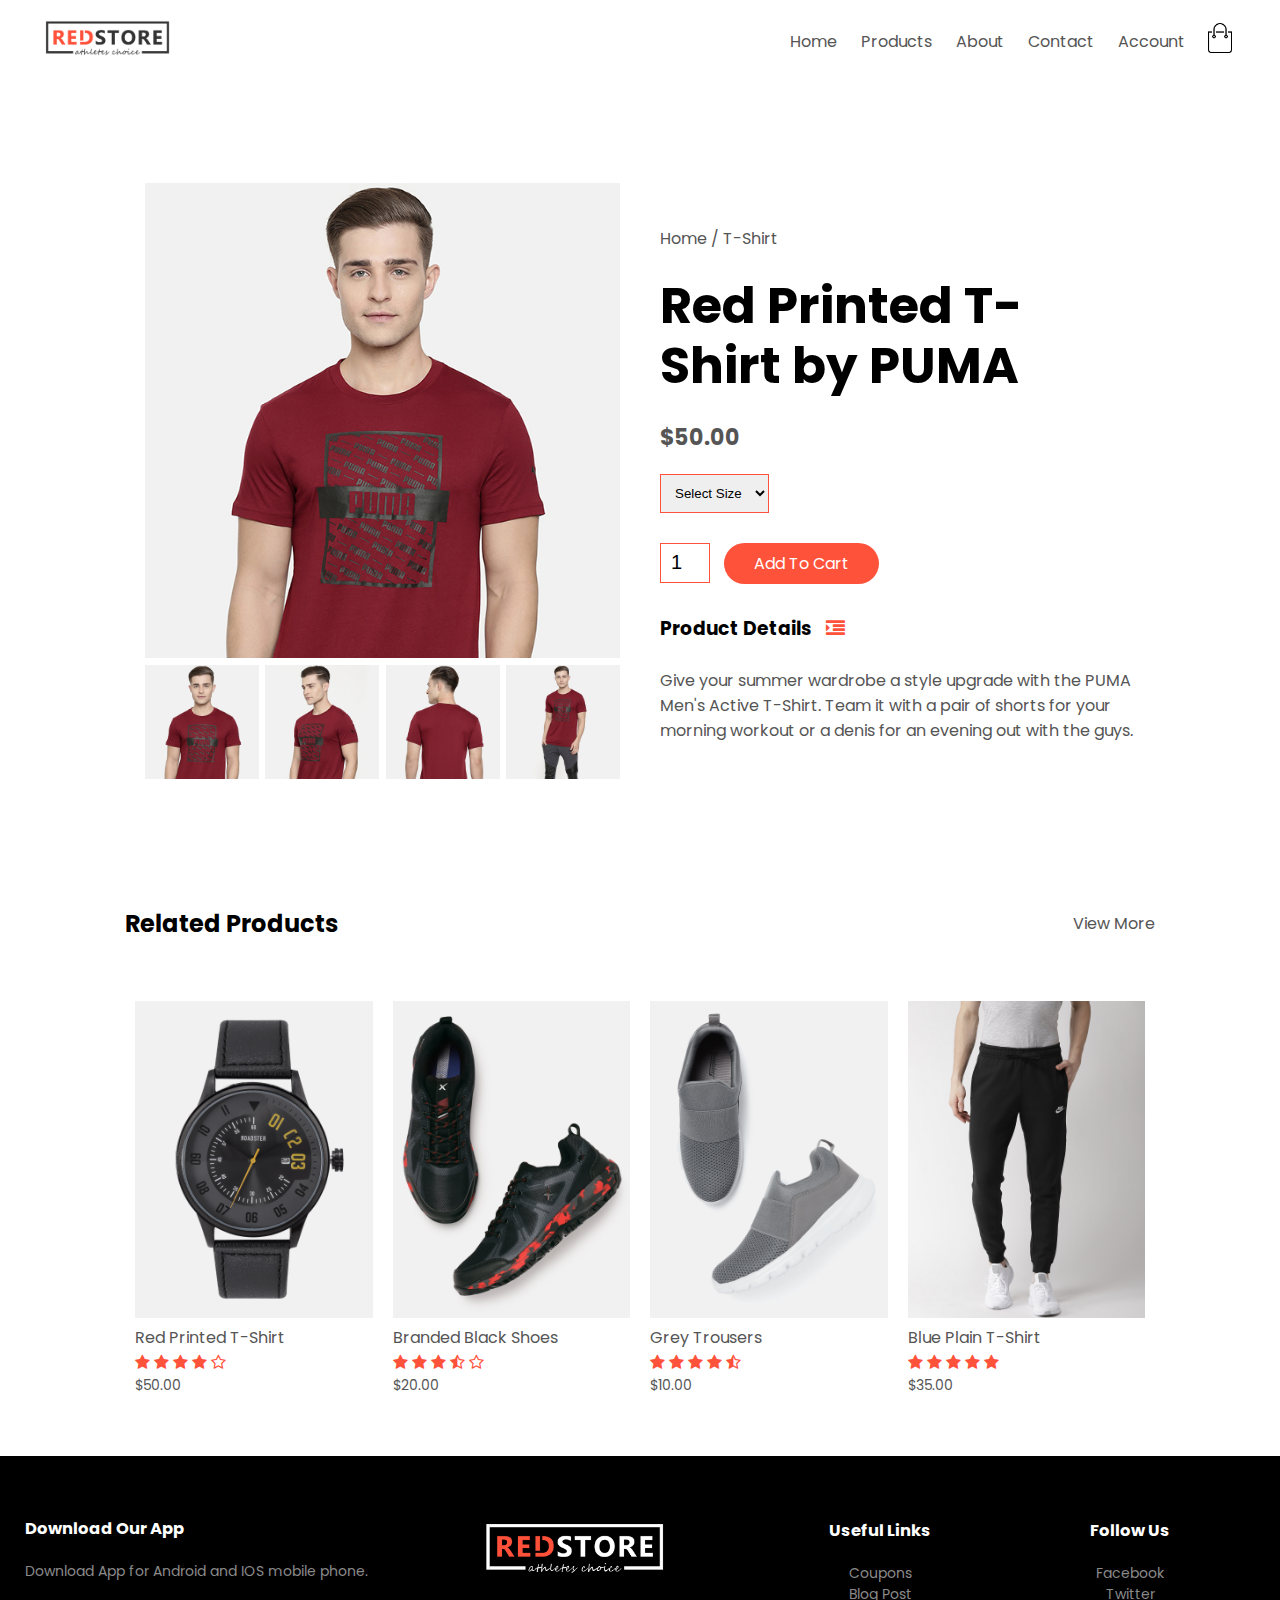
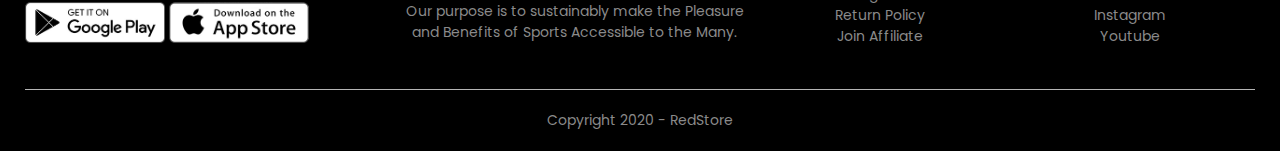
<file: products-detail.html>
<!DOCTYPE html>
<html lang="en">
<head>
    <meta charset="UTF-8">
    <meta name="viewport" content="width=device-width, initial-scale = 1.0">
    <title>Product Details - RedStore | Ecommerce Website Design</title>
    <link rel="stylesheet" href="style.css">
    <link href="https://fonts.googleapis.com/css2?family=Poppins:wght@300;400;500;600;700&display=swap" 
    rel="stylesheet">
    <link rel="stylesheet" href="https://cdnjs.cloudflare.com/ajax/libs/font-awesome/4.7.0/css/font-awesome.css" 
    integrity="sha512-5A8nwdMOWrSz20fDsjczgUidUBR8liPYU+WymTZP1lmY9G6Oc7HlZv156XqnsgNUzTyMefFTcsFH/tnJE/+xBg==" 
    crossorigin="anonymous" />
</head>
<body>

    <div class="container">
        <div class="navbar">
            <div class="logo">
                <img src="images/logo.png" width="125px">
            </div>
            <nav>
                <ul id="MenuItems">
                    <li><a href="index.html">Home</a></li>
                    <li><a href="product.html">Products</a></li>
                    <li><a href="">About</a></li>
                    <li><a href="">Contact</a></li>
                    <li><a href="account.html">Account</a></li>
                </ul>
            </nav>
            <a href="cart.html"><img src="images/cart.png" width="30px" height="30px"></a>
            <img src="images/menu.png" class="menu-icon" onclick="menutoggle()">
        </div>
    </div>


    <!-- Single Product Detail -->



    <div class="small-container single-product">
        <div class="row">
            <div class="col-2">
                <img src="images/gallery-1.jpg" width="100%" id="ProductImg">

                <div class="small-img-row">
                    <div class="small-img-col">
                        <img src="images/gallery-1.jpg" width="100%" class="small-img">
                    </div>
                    <div class="small-img-col">
                        <img src="images/gallery-2.jpg" width="100%" class="small-img">
                    </div>
                    <div class="small-img-col">
                        <img src="images/gallery-3.jpg" width="100%" class ="small-img">
                    </div>
                    <div class="small-img-col">
                        <img src="images/gallery-4.jpg" width="100%" class="small-img">
                    </div>
                </div>



            </div>
            <div class="col-2">
                <p>Home / T-Shirt</p>
                <h1>Red Printed T-Shirt by PUMA</h1>
                <h4>$50.00</h4>
                <select>
                    <option>Select Size</option>
                    <option>XXL</option>
                    <option>XL</option>
                    <option>Large</option>
                    <option>Medium</option>
                    <option>Small</option>
                </select>
                <input type="number" value="1">
                <a href="" class="btn">Add To Cart</a>
                <h3>Product Details <i class="fa fa-indent"></i></h3>
                <br>
                <p>Give your summer wardrobe a style upgrade with the PUMA Men's Active T-Shirt. Team it with a
                    pair of shorts for your morning workout or a denis for an evening out with the guys.
                </p>
            </div>
        </div>
    </div>
    
 <!-- title -->
    <div class="small-container">
        <div class="row row-2">
            <h2>Related Products</h2>
            <p>View More</p>
        </div>
    </div>
    
   
 <!-- products -->
 <div class="small-container">
        
        <div class="row">
            <div class="col-4">
                <img src="images/product-9.jpg">
                <h4>Red Printed T-Shirt</h4>
                <div class="rating">
                    <i class="fa fa-star"></i>
                    <i class="fa fa-star"></i>
                    <i class="fa fa-star"></i>
                    <i class="fa fa-star"></i>
                    <i class="fa fa-star-o"></i>
                </div>
                <p>$50.00</p>
            </div>
            <div class="col-4">
                <img src="images/product-10.jpg">
                <h4>Branded Black Shoes</h4>
                <div class="rating">
                    <i class="fa fa-star"></i>
                    <i class="fa fa-star"></i>
                    <i class="fa fa-star"></i>
                    <i class="fa fa-star-half-o"></i>
                    <i class="fa fa-star-o"></i>
                </div>
                <p>$20.00</p>
            </div>
            <div class="col-4">
                <img src="images/product-11.jpg">
                <h4>Grey Trousers</h4>
                <div class="rating">
                    <i class="fa fa-star"></i>
                    <i class="fa fa-star"></i>
                    <i class="fa fa-star"></i>
                    <i class="fa fa-star"></i>
                    <i class="fa fa-star-half-o"></i>
                </div>
                <p>$10.00</p>
            </div>
            <div class="col-4">
                <img src="images/product-12.jpg">
                <h4>Blue Plain T-Shirt</h4>
                <div class="rating">
                    <i class="fa fa-star"></i>
                    <i class="fa fa-star"></i>
                    <i class="fa fa-star"></i>
                    <i class="fa fa-star"></i>
                    <i class="fa fa-star"></i>
                </div>
                <p>$35.00</p>
            </div>
        </div>

        </div>
 
   
 

    <!-- Footer -->
    <div class="footer">
        <div class="container">
            <div class="row">
                <div class="footer-col-1">
                    <h3>Download Our App</h3>
                        <p>Download App for Android and IOS mobile phone.</p>
                        <div class="app-logo">
                            <img src="images/play-store.png">
                            <img src="images/app-store.png">
                        </div>
                </div>
                <div class="footer-col-2">
                    <img src="images/logo-white.png">
                        <p>Our purpose is to sustainably make the Pleasure  and Benefits of Sports Accessible 
                            to the Many.</p>
                </div>
                <div class="footer-col-3">
                    <h3>Useful Links</h3>
                        <ul>
                            <li>Coupons</li>
                            <li>Blog Post</li>
                            <li>Return Policy</li>
                            <li>Join Affiliate</li>
                        </ul>
                </div>
                <div class="footer-col-4">
                    <h3>Follow Us</h3>
                        <ul>
                            <li>Facebook</li>
                            <li>Twitter</li>
                            <li>Instagram</li>
                            <li>Youtube</li>
                        </ul>
                </div>
            </div>
            <hr>
            <p class="copyright">Copyright 2020 - RedStore</p>
        </div>
    </div>
    <!-- Js for Toggle Menu -->
    <script>
        var MenuItems = document.getElementById("MenuItems")

        MenuItems.style.maxHeight = "0px"

        function menutoggle() {
            if(MenuItems.style.maxHeight == "0px") {
                    MenuItems.style.maxHeight = "200px"
                }
            else {
                MenuItems.style.maxHeight = "0px";
            }
        }
    </script>



<!-- Js for product gallery -->

    <script>
        var ProductImg = document.getElementById("ProductImg");
        var SmallImg = document.getElementsByClassName("small-img")

        SmallImg[0].onclick = function() {
            ProductImg.src = SmallImg[0].src;
        }
        SmallImg[1].onclick = function() {
            ProductImg.src = SmallImg[1].src;
        }
        SmallImg[2].onclick = function() {
            ProductImg.src = SmallImg[2].src;
        }
        SmallImg[3].onclick = function() {
            ProductImg.src = SmallImg[3].src;
        }

    </script>

</body>
</html>
</file>
<file: style.css>
* { 
    margin: 0;
    padding: 0;
    box-sizing: border-box;
}

body {
    font-family: 'Poppins', sans-serif;
}

.navbar {
    display: flex;
    align-items: center;
    padding: 20px;
}

nav {
    flex: 1;
    text-align: right;
}

nav ul {
    display: inline-block;
    list-style-type: none;
}

nav ul li {
    display: inline-block;
    margin-right: 20px;
}

a {
    text-decoration: none;
    color: #555;
}

p {
    color: #555;
}

.container {
    max-width: 1300px;
    margin: auto;
    padding-left: 25px;
    padding-right: 25px;
}

.row {
    display: flex;
    align-items: center;
    flex-wrap: wrap;
    justify-content: space-around;
}

.col-2 {
    flex-basis: 50%;
    min-width: 300px;
}

.col-2 img {
    max-width: 100%;
    padding: 50px 0;
}

.col-2 h1 {
    font-size: 50px;
    line-height: 60px;
    margin: 25px 0;
}

.btn {
    display: inline-block;
    background: #ff523b;
    color: #fff;
    padding: 8px 30px;
    margin: 30px 0;
    border-radius: 30px;
    transition: background 0.5s;
}

.btn:hover {
    background: #563434;
}

.header {
    background: radial-gradient(#fff, #ffd6d6);
}

.header .row {
    margin-top: 70px;
}

.categories {
    margin: 70px 0;
}

.col-3 {
    flex-basis: 30%;
    min-width: 250px;
    margin-bottom: 30px;
}

.col-3 img {
    width: 100%;
}

.small-container {
    max-width: 1080px;
    margin: auto;
    padding-left: 25px;
    padding-right: 25px;
}

.col-4 {
    flex-basis: 25%;
    padding: 10px;
    min-width: 200px;
    margin-bottom: 50px;
    transition: transform 0.5s;
}

.col-4 img {
    width: 100%;
}

.title {
    text-align: center;
    margin: 0 auto 80px;
    position: relative;
    line-height: 60px;
    color: #555;
}

.title::after {
    content: '';
    background: #ff523b;
    width: 80px;
    height: 5px;
    border-radius: 5px;
    position: absolute;
    bottom: 0;
    left: 50%;
    transform: translateX(-50%);
}

h4 {
    color: #555;
    font-weight: normal;
}

.col-4 p {
    font-size: 14px;
}

.rating .fa {
    color: #ff523b;
}

.col-4:hover {
    transform: translateY(-5px);
}

/* Offer */



.offer {
    background: radial-gradient(#fff, #ffd6d6);
    margin-top: 80px;
    padding: 30px 0;
}

.col-2 .offer-img {
    padding: 50px;
}

small {
    color: #555;
}

/* Testimonial */

.testimonial {
    padding-top: 100px;
}

.testimonial .col-3 {
    text-align: center;
    padding: 40px 20px;
    box-shadow: 0 0 20px 0px rgba(0, 0, 0, 0.1);
    cursor: pointer;
    transition: transform 0.5s;
}

.testimonial .col-3 img {
    width: 50px;
    margin-top: 20px;
    border-radius: 50%;
}

.testimonial .col-3:hover {
    transform: translateY(-10px);
}

.fa.fa-quote-left {
    font-size: 34px;
    color: #ff523b;
}

.col-3 p {
    font-size: 12px;
    margin: 12px 0;
    color: #777;
}

.testimonial .col-3 h3 {
    font-weight: 600;
    color: #555;
    font-size: 16px;
}

/* Brands */

.brands {
    margin: 100px auto;
}

.col-5 {
    width: 160px;
}

.col-5 img {
    width: 100%;
    cursor: pointer;
    filter: grayscale(100%);
}

.col-5 img:hover {
    filter: grayscale(0);
}

/* Footer */
.footer {
    background: #000;
    color: #8a8a8a;
    font-size: 14px;
    padding: 60px 0 20px;
}

.footer p {
    color: #8a8a8a;
}

.footer h3 {
    color: #fff;
    margin-bottom: 20px;
}

.footer-col-1,
.footer-col-2,
.footer-col-3,
.footer-col-4 {
    min-width: 250px;
    margin-bottom: 20px;
}

.footer-col-1 {
    flex-basis: 30%;
}

.footer-col-2 {
    flex: 1;
    text-align: center;
}

.footer-col-2 img {
    width: 180px;
    margin-bottom: 20px;
}

.footer-col-3,
.footer-col-4 {
    flex-basis: 12%;
    text-align: center;
}

ul {
    list-style-type: none;
}

.app-logo {
    margin-top: 20px;
}

.app-logo img {
    width: 140px;
}

.footer hr {
    border: none;
    background: #b5b5b5;
    height: 1px;
    margin: 20px 0;
}

.copyright {
    text-align: center;
}

.menu-icon {
    width: 28px;
    margin-left: 20px;
    display: none;
}

/* Media Query for Menu */
@media only screen and (max-width: 800px) {
    
    nav ul {
        position: absolute;
        top: 70px;
        left: 0;
        background: #333;
        width: 100%;
        overflow: hidden;
        transition: max-height 0.5s;
    }
    nav ul li {
        display: block;
        margin-right: 50px;
        margin-top: 10px;
        margin-bottom: 10px;
    }
    nav ul li a {
        color: #fff;
    }
    .menu-icon {
        display: block;
        cursor: pointer;
    }
}

/* All products */
.row-2 {
    justify-content: space-between;
    margin: 100px auto 50px;
}

select {
    border: 1px solid #ff523b;
    padding: 5px;
}

select:focus {
    outline: none;
}


.page-btn {
    margin: 0 auto 80px;
}

.page-btn span {
    display: inline-block;
    border: 1px solid #ff523b;
    margin-left: 10px;
    width: 40px;
    height: 40px;
    text-align: center;
    line-height: 40px;
    cursor: pointer;
}

.page-btn span:hover {
    background: #ff523b;
    color: #fff;
}

/* Single Product Details */

.single-product {
    margin-top: 80px;
}

.single-product .col-2 img {
    padding: 0;
}

.single-product .col-2 {
    padding: 20px;
}

.single-product h4 {
    margin: 20px 0;
    font-size: 22px;
    font-weight: bold;
}

.single-product select {
    display: block;
    padding: 10px;
    margin-top: 20px;
}

.single-product input {
    width: 50px;
    height: 40px;
    padding-left: 10px;
    font-size: 20px;
    margin-right: 10px;
    border: 1px solid #ff523b;
}

input:focus {
    outline: none;
}

.single-product .fa {
    color: #ff523b;
    margin-left: 10px;
}

.small-img-row {
    display: flex;
    justify-content: space-between;
}

.small-img-col {
    flex-basis: 24%;
    cursor: pointer;
}

/* cart items */
.cart-page {
    margin: 80px auto;
}

table {
    width: 100%;
    border-collapse: collapse;
}

.cart-info {
    display: flex;
    flex-wrap: wrap;
}

th {
    text-align: left;
    padding: 5px;
    color: #fff;
    background: #ff523b;
    font-weight: normal;
}

td {
    padding: 10px 5px;
}

td input {
    width: 40px;
    height: 30px;
    padding: 5px;
}

td a {
    color: #ff523b;
    font-size: 12px;
}

td img {
    width: 80px;
    height: 80px;
    margin-right: 10px;
}

.total-price {
    display: flex;
    justify-content: flex-end;
}

.total-price table {
    border-top: 3px solid #ff523b;
    width: 100%;
    max-width: 400px;
}

td:last-child {
    text-align: right;
}

th:last-child {
    text-align: right;
}



/* account-page */
.account-page {
    padding: 50px 0;
    background: radial-gradient(#fff, #ffd6d6);
}

.form-container {
    background: #fff;
    width: 300px;
    height: 400px;
    position: relative;
    text-align: center;
    padding: 20px 0;
    margin: auto;
    box-shadow: 0 0 20px 0px rgba(0, 0, 0, 0.1);
    overflow: hidden;
}

.form-container span {
    font-weight: bold;
    padding: 0 10px;
    color: #555;
    cursor: pointer;
    width: 100px;
    display: inline-block;
}

.form-btn {
    display: inline-block;
}

.form-container form {
    max-width: 300px;
    padding: 0 20px;
    position: absolute;
    top: 130px;
    transition: transform 1s;
}

form input {
    width: 100%;
    height: 30px;
    margin: 10px 0;
    padding: 0 10px;
    border: 1px solid #ccc;
}

form .btn {
    width: 100%;
    border: none;
    cursor: pointer;
    margin: 10px 0;
}

form .btn {
    outline: none;
}

#LoginForm {
    left: -300px;
}

#RegForm {
    left: 0;
}

form a {
    font-size: 12px;
}

#Indicator {
    width: 100px;
    border: none;
    background: #ff523b;
    height: 3px;
    margin-top: 8px;
    transform: translateX(100px);
    transition: transform 1s;
}















/* Media Query for less tham 600 screem size */
@media only screen and (max-width: 600px) {
    .row {
        text-align: center;
    }
    .col-2,
    .col-3,
    .col-4 {
        flex-basis: 100%;
    }
    .single-product .row {
        text-align: left;
    }
    .single-product .col-2 {
        padding: 20px 0;
    }
    .single-product h1 {
        font-size: 26px;
        line-height: 32px;
    }
    .cart-info p {
        display: none;
    }
}
</file>
